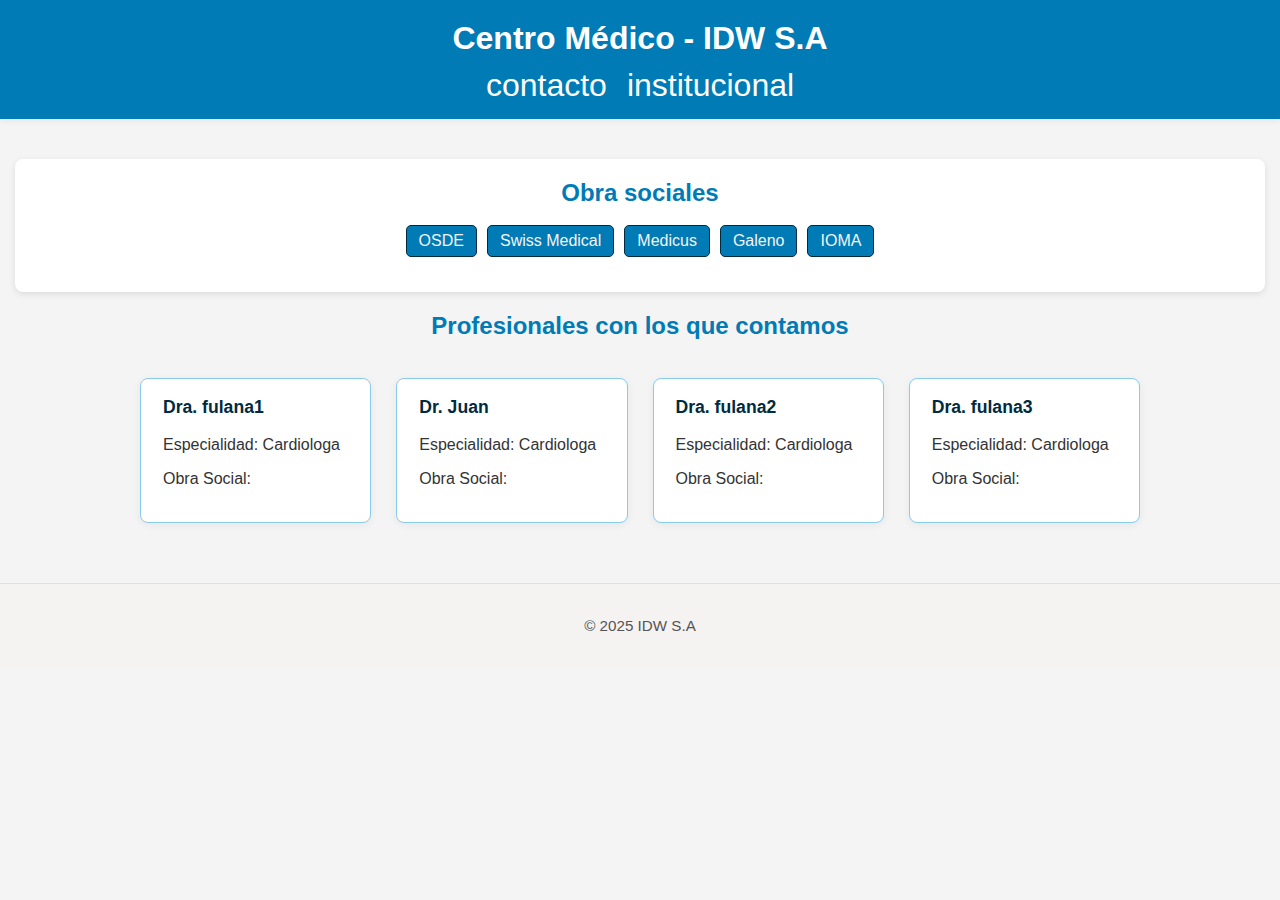
<file: index_aux.html>
<!DOCTYPE html>
<html lang="es">

<head>
    <meta charset="UTF-8">
    <meta name="viewport" content="width=device-width, initial-scale=1.0">
    <title>IDW S.A</title>
    <link rel="stylesheet" href="css/estilos.css" type="text/css">

</head>

<body>
  <header>
    <h1>Centro Médico - IDW S.A</h1>
        <nav>
            <ul>
                <li><a href="contacto.html">contacto</a></li>
                <li><a href="institucional.html">institucional</a></li>
            </ul>
        </nav>
  </header>  
  <main>
    <section>
        <H2>Obra sociales</H2>
        <ul class="obraSocial">
            <li>OSDE</li>
            <li>Swiss Medical</li>
            <li>Medicus</li>
            <li>Galeno</li>
            <li>IOMA</li>
        </ul>
    </section>
    <section class="catalogo">
        <h2>Profesionales con los que contamos</h2>
        <div class="medicos">
            <div>
                <h3>Dra. fulana1</h3>
                <p>Especialidad: Cardiologa</p>
                <p>Obra Social:</p>
            </div>
            <div>
                <h3>Dr. Juan </h3>
                <p>Especialidad: Cardiologa</p>
                <p>Obra Social:</p>
            </div>
            <div>
                <h3>Dra. fulana2</h3>
                <p>Especialidad: Cardiologa</p>
                <p>Obra Social:</p>
            </div>
            <div>
                <h3>Dra. fulana3</h3>
                <p>Especialidad: Cardiologa</p>
                <p>Obra Social:</p>
            </div>
        </div>
    </section>
     </main>
    <footer>
        <p>© 2025 IDW S.A</p>
    </footer>
</body>

</html>
</file>
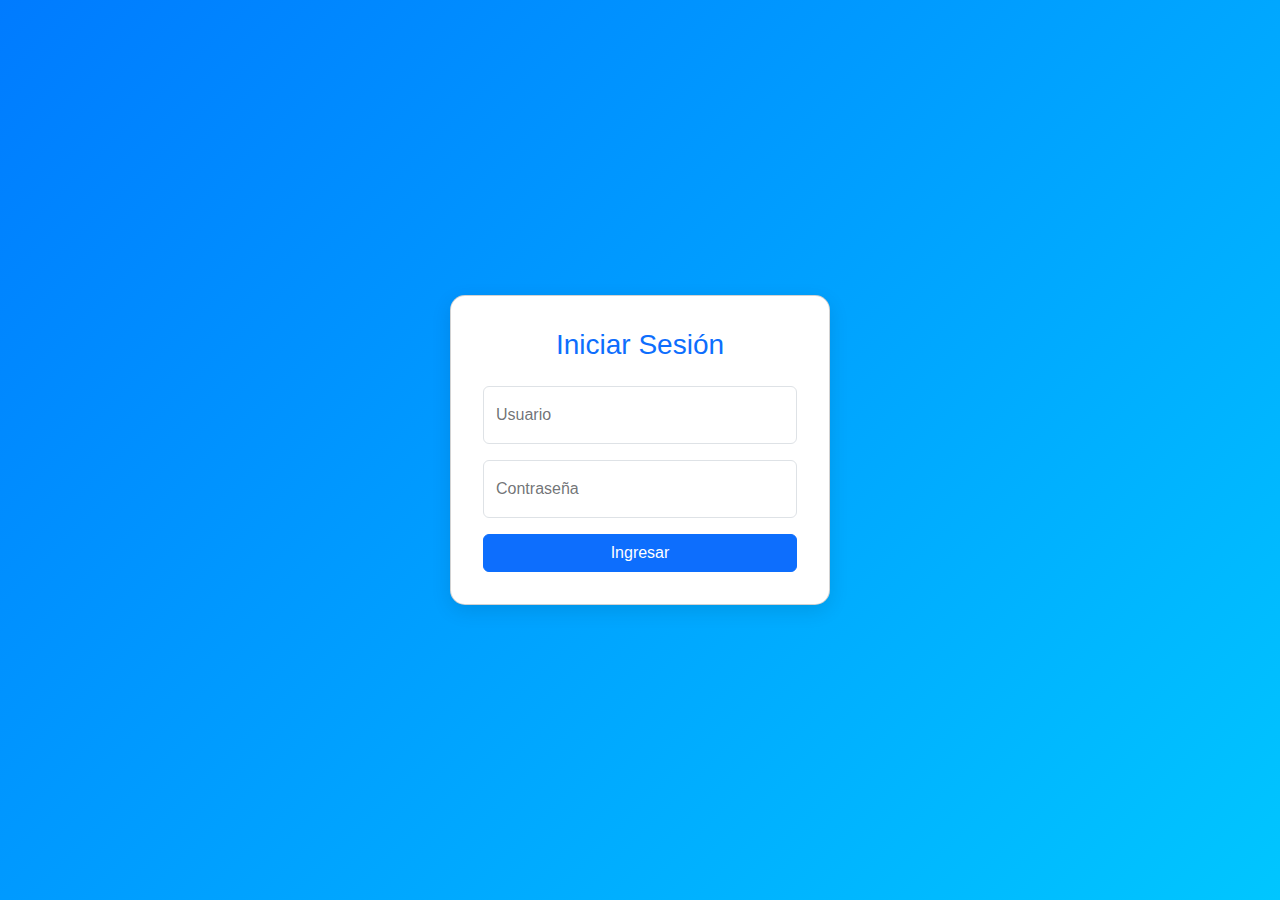
<file: admin/especialidades.html>
<!DOCTYPE html>
<html lang="es">
<head>
  <meta charset="UTF-8">
  <title>Administrar Especialidades</title>
  <meta name="viewport" content="width=device-width, initial-scale=1">
  <link href="../assets/css/bootstrap.min.css" rel="stylesheet">

  <style>
    body.dark-mode {
      background-color: #121212 !important;
      color: #e0e0e0 !important;
    }
    body.dark-mode .bg-light,
    body.dark-mode .bg-white,
    body.dark-mode .navbar-light {
      background-color: #1e1e1e !important;
    }
    body.dark-mode .card {
      background-color: #2c2c2c;
      color: #e0e0e0;
      border-color: #444;
    }
    body.dark-mode .navbar-brand,
    body.dark-mode .nav-link {
      color: #bb86fc !important;
    }
    #darkModeToggle {
      background: none;
      border: none;
      color: inherit;
      cursor: pointer;
      font-size: 1.25rem;
    }
  </style>
</head>
<body class="bg-light">

  <!-- Navbar -->
  <nav class="navbar navbar-expand-lg navbar-light bg-white shadow-sm">
    <div class="container">
      <a class="navbar-brand text-primary fw-bold" href="../index.html">Clínica Salud y Vida</a>
      <button class="navbar-toggler" type="button" data-bs-toggle="collapse" data-bs-target="#navbarNav">
        <span class="navbar-toggler-icon"></span>
      </button>

      <div class="collapse navbar-collapse" id="navbarNav">
        <ul class="navbar-nav ms-auto align-items-center">
          <li class="nav-item"><a class="nav-link" href="../index.html">Inicio</a></li>
          <li class="nav-item"><a class="nav-link" href="../institucional/institucional.html">Institucional</a></li>
          <li class="nav-item"><a class="nav-link" href="../contacto/contacto.html">Contacto</a></li>
          <li class="nav-item"><a class="nav-link" href="../turnos/turnos.html">Turnos</a></li>
          <li class="nav-item ms-3">
            <button id="darkModeToggle" aria-label="Toggle dark mode" title="Modo oscuro">🌙</button>
          </li>
        </ul>
      </div>
    </div>
  </nav>

  <!-- Contenido principal -->
  <div class="container my-5">
    <h1 class="text-primary mb-4">Administrar Especialidades</h1>

    <!-- Formulario -->
    <div class="card p-4 shadow-sm mb-5">
      <h2 class="card-title text-primary mb-4">Agregar / Editar Especialidad</h2>

      <form id="formEspecialidad" onsubmit="actualizarEspecialidad(event)">
        <input type="hidden" id="especialidadId">
        <div class="form-floating">
          <input type="text" id="nombreEspecialidad" class="form-control" placeholder="Nombre de la especialidad" required>
          <label for="nombreEspecialidad">Nombre de la especialidad</label>
        </div>
        <div class="mt-4 d-flex justify-content-end">
          <button type="submit" class="btn btn-success">Guardar</button>
        </div>
      </form>
    </div>

    <!-- Tabla -->
    <div class="table-responsive">
      <table class="table table-striped align-middle">
        <thead>
          <tr>
            <th>ID</th>
            <th>Nombre</th>
            <th>Acciones</th>
          </tr>
        </thead>
        <tbody id="tablaEspecialidades"></tbody>
      </table>
    </div>
  </div>

  <script src="../assets/js/bootstrap.bundle.min.js"></script>
  <script type="module" src="../assets/js/especialidadesCrud.js"></script>
  <script type="module" src="../assets/js/navbar.js"></script>

  <!-- Redirección si no está logeado -->
  <script type="module">
    import { estaLogeado } from "../assets/js/auth.js";
    if (!estaLogeado()) {
      window.location.href = "/login/login.html";
    }
  </script>

  <script>
    const toggleButton = document.getElementById('darkModeToggle');
    const body = document.body;
    if (localStorage.getItem('darkMode') === 'enabled') {
      body.classList.add('dark-mode');
      toggleButton.textContent = '☀️';
    }
    toggleButton.addEventListener('click', () => {
      body.classList.toggle('dark-mode');
      if (body.classList.contains('dark-mode')) {
        toggleButton.textContent = '☀️';
        localStorage.setItem('darkMode', 'enabled');
      } else {
        toggleButton.textContent = '🌙';
        localStorage.setItem('darkMode', 'disabled');
      }
    });
  </script>
</body>
</html>
</file>
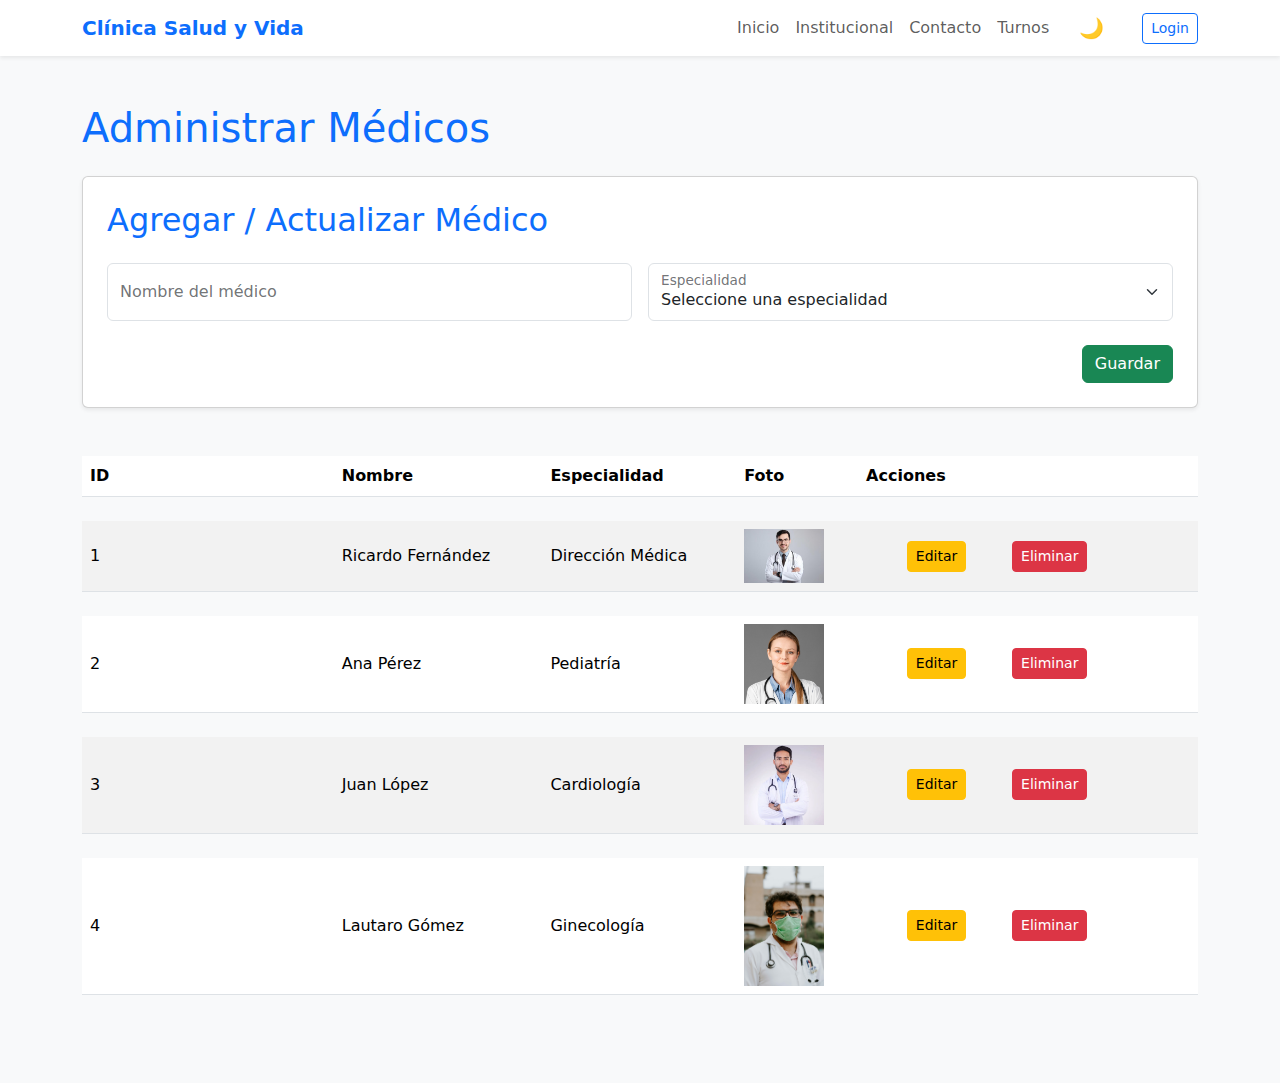
<file: admin/medicos.html>
<!DOCTYPE html>
<html lang="es">
<head>
  <meta charset="UTF-8">
  <title>Administrar Médicos</title>
  <meta name="viewport" content="width=device-width, initial-scale=1">
  <link href="../assets/css/bootstrap.min.css" rel="stylesheet">

  <style>
    body.dark-mode {
      background-color: #121212 !important;
      color: #e0e0e0 !important;
    }
    body.dark-mode .bg-light,
    body.dark-mode .bg-white,
    body.dark-mode .navbar-light {
      background-color: #1e1e1e !important;
    }
    body.dark-mode .card {
      background-color: #2c2c2c;
      color: #e0e0e0;
      border-color: #444;
    }
    body.dark-mode .navbar-brand,
    body.dark-mode .nav-link {
      color: #bb86fc !important;
    }
    #darkModeToggle {
      background: none;
      border: none;
      color: inherit;
      cursor: pointer;
      font-size: 1.25rem;
    }
  </style>
</head>
<body class="bg-light">

  <!-- Navbar -->
  <nav class="navbar navbar-expand-lg navbar-light bg-white shadow-sm">
    <div class="container">
      <a class="navbar-brand text-primary fw-bold" href="../index.html">Clínica Salud y Vida</a>
      <button class="navbar-toggler" type="button" data-bs-toggle="collapse" data-bs-target="#navbarNav">
        <span class="navbar-toggler-icon"></span>
      </button>

      <div class="collapse navbar-collapse" id="navbarNav">
        <ul class="navbar-nav ms-auto align-items-center">
          <li class="nav-item"><a class="nav-link" href="../index.html">Inicio</a></li>
          <li class="nav-item"><a class="nav-link" href="../institucional/institucional.html">Institucional</a></li>
          <li class="nav-item"><a class="nav-link" href="../contacto/contacto.html">Contacto</a></li>
          <li class="nav-item"><a class="nav-link" href="../turnos/turnos.html">Turnos</a></li>
          <li class="nav-item ms-3">
            <button id="darkModeToggle" aria-label="Toggle dark mode" title="Modo oscuro">🌙</button>
          </li>
        </ul>
      </div>
    </div>
  </nav>

  <!-- Contenido principal -->
  <div class="container my-5">
    <h1 class="text-primary mb-4">Administrar Médicos</h1>


            <div class="card p-4 shadow-sm mb-5">
              <h2 class="card-title text-primary mb-4">Agregar / Actualizar Médico</h2>

              <form id="formMedico" onsubmit="actualizarMedico(event)">
                <input type="hidden" id="medicoId">

                <div class="row g-3">
                  <div class="col-md-6">
                    <div class="form-floating">
                      <input type="text" id="nombre" class="form-control" placeholder="Nombre del médico" required>
                      <label for="nombre">Nombre del médico</label>
                    </div>
                  </div>

                  <div class="col-md-6">
                    <div class="form-floating">
                      <select id="especialidad" class="form-select" required>
                        <option value="" disabled selected>Seleccione una especialidad</option>
                      </select>
                      <label for="especialidad">Especialidad</label>
                    </div>
                  </div>
                </div>

                <div class="mt-4 d-flex justify-content-end">
                  <button type="submit" class="btn btn-success">Guardar</button>
                </div>
              </form>
            </div>

    <!-- Tabla -->
    <div class="table-responsive">
      <table class="table table-striped align-middle">
        <thead>
          <tr>
            <th>ID</th>
            <th>Nombre</th>
            <th>Especialidad</th>
            <th>Foto</th>
            <th>Acciones</th>
          </tr>
        </thead>
        <tbody id="tablaMedicos"></tbody>
      </table>
    </div>
  </div>


  <script src="../assets/js/bootstrap.bundle.min.js"></script>
  <script type="module" src="../assets/js/medicos.js"></script>
  <script type="module" src="../assets/js/navbar.js"></script>

 
  <script>
    const toggleButton = document.getElementById('darkModeToggle');
    const body = document.body;
    if (localStorage.getItem('darkMode') === 'enabled') {
      body.classList.add('dark-mode');
      toggleButton.textContent = '☀️';
    }
    toggleButton.addEventListener('click', () => {
      body.classList.toggle('dark-mode');
      if (body.classList.contains('dark-mode')) {
        toggleButton.textContent = '☀️';
        localStorage.setItem('darkMode', 'enabled');
      } else {
        toggleButton.textContent = '🌙';
        localStorage.setItem('darkMode', 'disabled');
      }
    });
  </script>


</body>
</html>
</file>
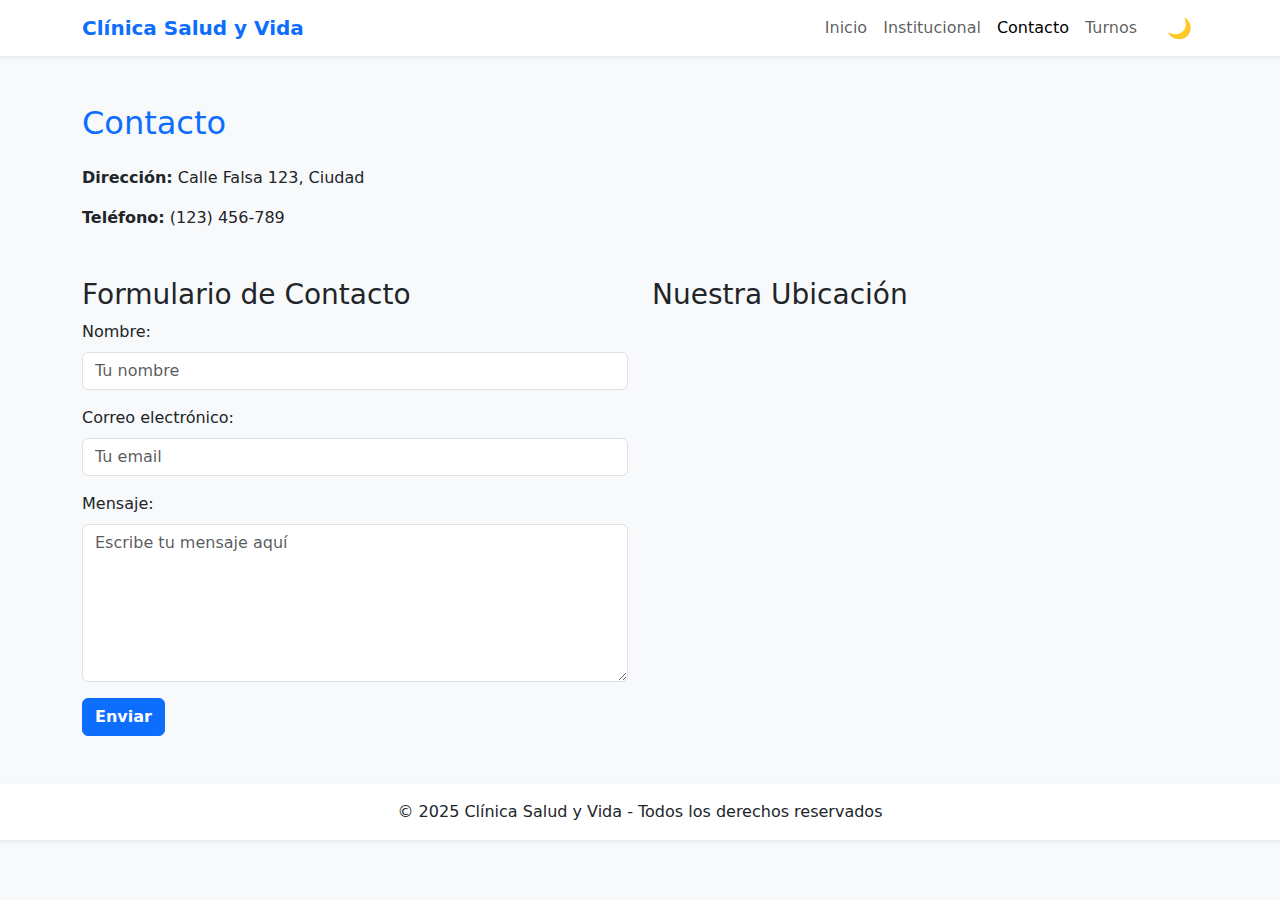
<file: contacto/contacto.html>
<!DOCTYPE html>
<html lang="es">
<head>
  <meta charset="UTF-8" />
  <title>Clínica Salud y Vida - Contacto</title>
  <meta name="viewport" content="width=device-width, initial-scale=1" />
  <!-- Bootstrap CSS -->
   <link href="../assets/css/bootstrap.min.css" rel="stylesheet" />
  
  <style>
    body.dark-mode {
      background-color: #121212 !important;
      color: #e0e0e0 !important;
    }
    body.dark-mode .bg-light {
      background-color: #1e1e1e !important;
    }
    body.dark-mode .bg-white {
      background-color: #1e1e1e !important;
    }
    body.dark-mode .navbar-light {
      background-color: #1e1e1e !important;
    }
    body.dark-mode .form-control,
    body.dark-mode textarea {
      background-color: #2c2c2c;
      color: #e0e0e0;
      border-color: #444;
    }
    body.dark-mode .form-control::placeholder {
      color: #bbb;
    }
    body.dark-mode button.btn-primary {
      background-color: #6200ee;
      border-color: #6200ee;
    }
    body.dark-mode button.btn-primary:hover {
      background-color: #3700b3;
      border-color: #3700b3;
    }
    body.dark-mode .navbar-brand,
    body.dark-mode .nav-link {
      color: #bb86fc !important;
    }
    body.dark-mode .nav-link.active {
      color: #3700b3 !important;
      font-weight: bold;
    }
    #darkModeToggle {
      background: none;
      border: none;
      color: inherit;
      cursor: pointer;
      font-size: 1.25rem;
    }
  </style>
</head>
<body class="bg-light">

  <nav class="navbar navbar-expand-lg navbar-light bg-white shadow-sm">
    <div class="container">
      <a class="navbar-brand text-primary fw-bold" href="../index.html">Clínica Salud y Vida</a>
      <button
        class="navbar-toggler"
        type="button"
        data-bs-toggle="collapse"
        data-bs-target="#navbarNav"
        aria-controls="navbarNav"
        aria-expanded="false"
        aria-label="Toggle navigation"
      >
        <span class="navbar-toggler-icon"></span>
      </button>

      <div class="collapse navbar-collapse" id="navbarNav">
        <ul class="navbar-nav ms-auto align-items-center">
          <li class="nav-item"><a class="nav-link" href="../index.html">Inicio</a></li>
          <li class="nav-item"><a class="nav-link" href="../institucional/institucional.html">Institucional</a></li>
          <li class="nav-item"><a class="nav-link active" href="../contacto/contacto.html">Contacto</a></li>
          <li class="nav-item"><a class="nav-link" href="../turnos/turnos.html">Turnos</a></li>
          <li class="nav-item ms-3">
            <button id="darkModeToggle" aria-label="Toggle dark mode" title="Modo oscuro">🌙</button>
          </li>
        </ul>
      </div>
    </div>
  </nav>

  <main class="container my-5">
    <h2 class="text-primary mb-4">Contacto</h2>
    <p><strong>Dirección:</strong> Calle Falsa 123, Ciudad</p>
    <p><strong>Teléfono:</strong> (123) 456-789</p>

    <div class="row g-4 mt-4">
      <div class="col-md-6">
        <h3>Formulario de Contacto</h3>
        <form>
          <div class="mb-3">
            <label for="nombre" class="form-label">Nombre:</label>
            <input
              type="text"
              class="form-control"
              id="nombre"
              name="nombre"
              placeholder="Tu nombre"
              required
            />
          </div>

          <div class="mb-3">
            <label for="email" class="form-label">Correo electrónico:</label>
            <input
              type="email"
              class="form-control"
              id="email"
              name="email"
              placeholder="Tu email"
              required
            />
          </div>

          <div class="mb-3">
            <label for="mensaje" class="form-label">Mensaje:</label>
            <textarea
              class="form-control"
              id="mensaje"
              name="mensaje"
              placeholder="Escribe tu mensaje aquí"
              rows="6"
              required
            ></textarea>
          </div>

          <button
            type="submit"
            class="btn btn-primary fw-bold"
          >
            Enviar
          </button>
        </form>
      </div>

      <div class="col-md-6">
        <h3>Nuestra Ubicación</h3>
        <iframe
          src="https://www.google.com/maps/embed?pb=!1m18!1m12!1m3!1d3282.123456789!2d-58.38159268477541!3d-34.60372218045979!2m3!1f0!2f0!3f0!3m2!1i1024!2i768!4f13.1!3m3!1m2!1s0x95bccabc1234567%3A0xabcdef1234567890!2sCalle+Falsa+123%2C+Ciudad!5e0!3m2!1ses!2sar!4v1694160000000!5m2!1ses!2sar"
          width="100%"
          height="400"
          style="border:0; border-radius:10px;"
          allowfullscreen=""
          loading="lazy"
          referrerpolicy="no-referrer-when-downgrade"
        ></iframe>
      </div>
    </div>
  </main>

  <footer class="bg-white text-center py-3 shadow-sm mt-5">
    <p class="mb-0">&copy; 2025 Clínica Salud y Vida - Todos los derechos reservados</p>
  </footer>

  <!-- Bootstrap JS -->
  <script src="https://cdn.jsdelivr.net/npm/bootstrap@5.3.0/dist/js/bootstrap.bundle.min.js"></script>

  <script>
    const toggleButton = document.getElementById('darkModeToggle');
    const body = document.body;

    if(localStorage.getItem('darkMode') === 'enabled'){
      body.classList.add('dark-mode');
      toggleButton.textContent = '☀️';
    }

    toggleButton.addEventListener('click', () => {
      body.classList.toggle('dark-mode');
      if(body.classList.contains('dark-mode')){
        toggleButton.textContent = '☀️';
        localStorage.setItem('darkMode', 'enabled');
      } else {
        toggleButton.textContent = '🌙';
        localStorage.setItem('darkMode', 'disabled');
      }
    });
  </script>
</body>
</html>
</file>
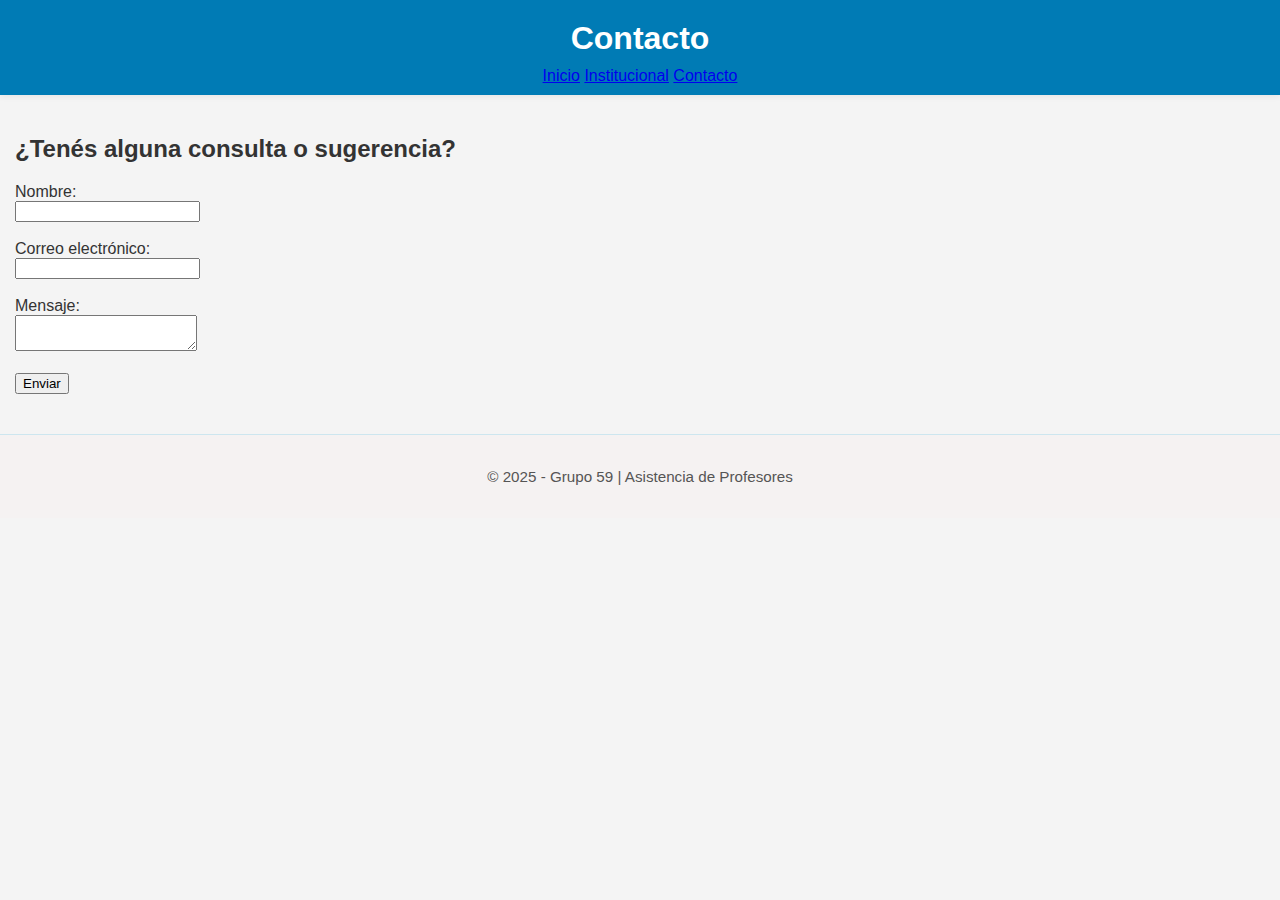
<file: contactos/contacto.html>
<!DOCTYPE html>
<html lang="es">
<head>
  <meta charset="UTF-8">
  <title>IEE Nº5_Contactos</title>
  <link rel="stylesheet" href="../css/estilos.css">
</head>
<body>
  <header>
    <h1>Contacto</h1>
    <nav>
      <a href="index.html">Inicio</a>
      <a href="institucional.html">Institucional</a>
      <a href="contacto.html">Contacto</a>
    </nav>
  </header>
  <main>
    <h2>¿Tenés alguna consulta o sugerencia?</h2>
    <form>
      <label for="nombre">Nombre:</label><br>
      <input type="text" id="nombre" name="nombre"><br><br>

      <label for="email">Correo electrónico:</label><br>
      <input type="email" id="email" name="email"><br><br>

      <label for="mensaje">Mensaje:</label><br>
      <textarea id="mensaje" name="mensaje"></textarea><br><br>

      <button type="submit">Enviar</button>
    </form>
  </main>
  <footer>
    <p>© 2025 - Grupo 59 | Asistencia de Profesores</p>
  </footer>
</body>
</html>
</file>
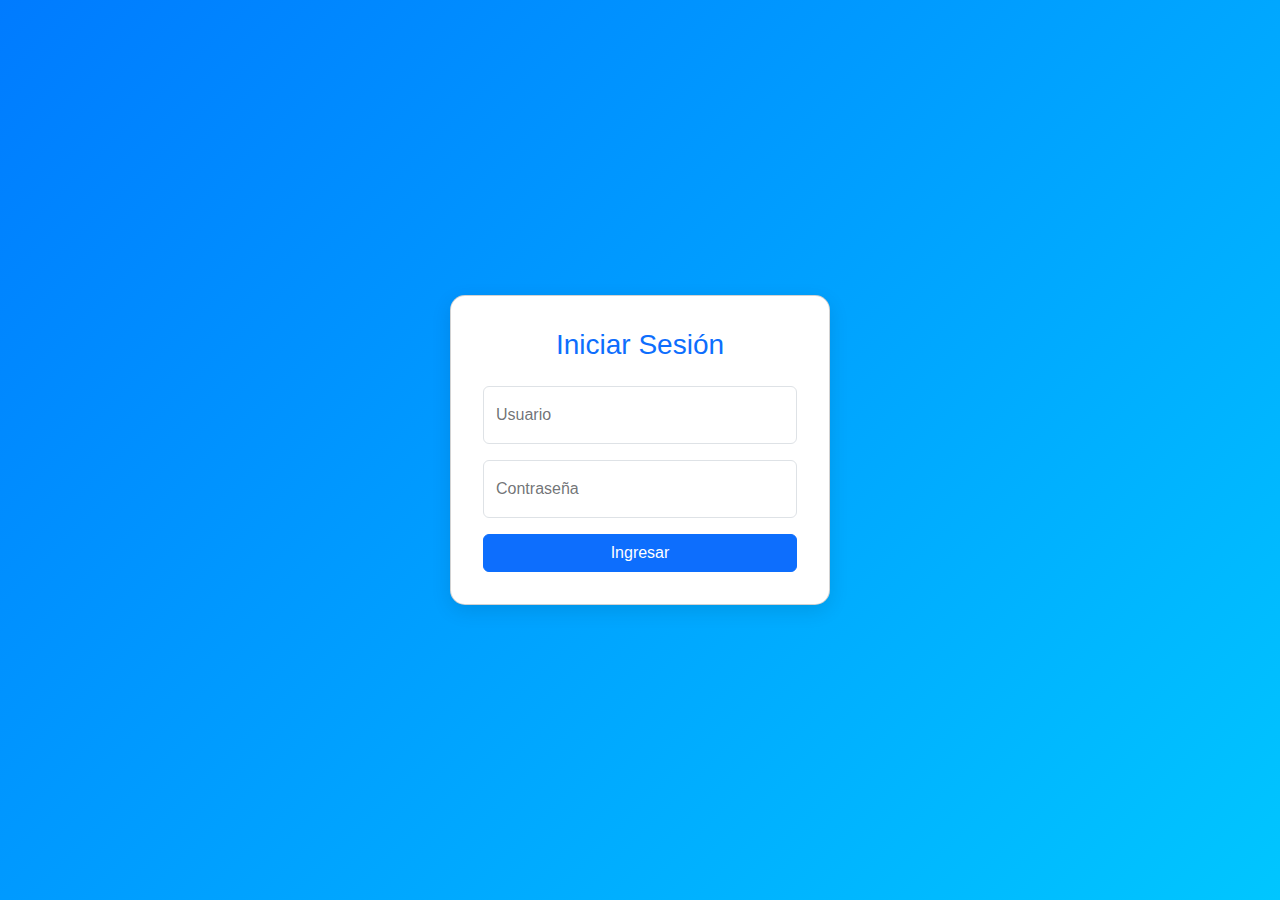
<file: login/login.html>
<!DOCTYPE html>
<html lang="es">
<head>
  <meta charset="UTF-8">
  <title>Login - Clínica Salud y Vida</title>
  <meta name="viewport" content="width=device-width, initial-scale=1">
  <link href="../assets/css/bootstrap.min.css" rel="stylesheet">

  <style>
    body {
      background: linear-gradient(135deg, #007bff, #00c6ff);
      height: 100vh;
      display: flex;
      align-items: center;
      justify-content: center;
      font-family: 'Segoe UI', sans-serif;
    }
    .card {
      background: #fff;
      border-radius: 15px;
      box-shadow: 0 6px 20px rgba(0,0,0,0.1);
      padding: 2rem;
      width: 100%;
      max-width: 380px;
      text-align: center;
    }
  </style>
</head>
<body>
  <div class="card">
    <h3 class="text-primary mb-4">Iniciar Sesión</h3>
    <form id="formLogin">
      <div class="form-floating mb-3">
        <input type="text" class="form-control" id="usuario" placeholder="Usuario" required>
        <label for="usuario">Usuario</label>
      </div>
      <div class="form-floating mb-3">
        <input type="password" class="form-control" id="clave" placeholder="Contraseña" required>
        <label for="clave">Contraseña</label>
      </div>
      <button class="btn btn-primary w-100" type="submit">Ingresar</button>
    </form>
  </div>

  <script type="module">
    import { login } from "../assets/js/auth.js";

    document.getElementById("formLogin").addEventListener("submit", async (e) => {
      e.preventDefault();
      const usuario = document.getElementById("usuario").value.trim();
      const clave = document.getElementById("clave").value.trim();

      const ok = await login(usuario, clave);
      if (ok) {
        window.location.href = "/admin/medicos.html";
      }
    });
  </script>
</body>
</html>
</file>
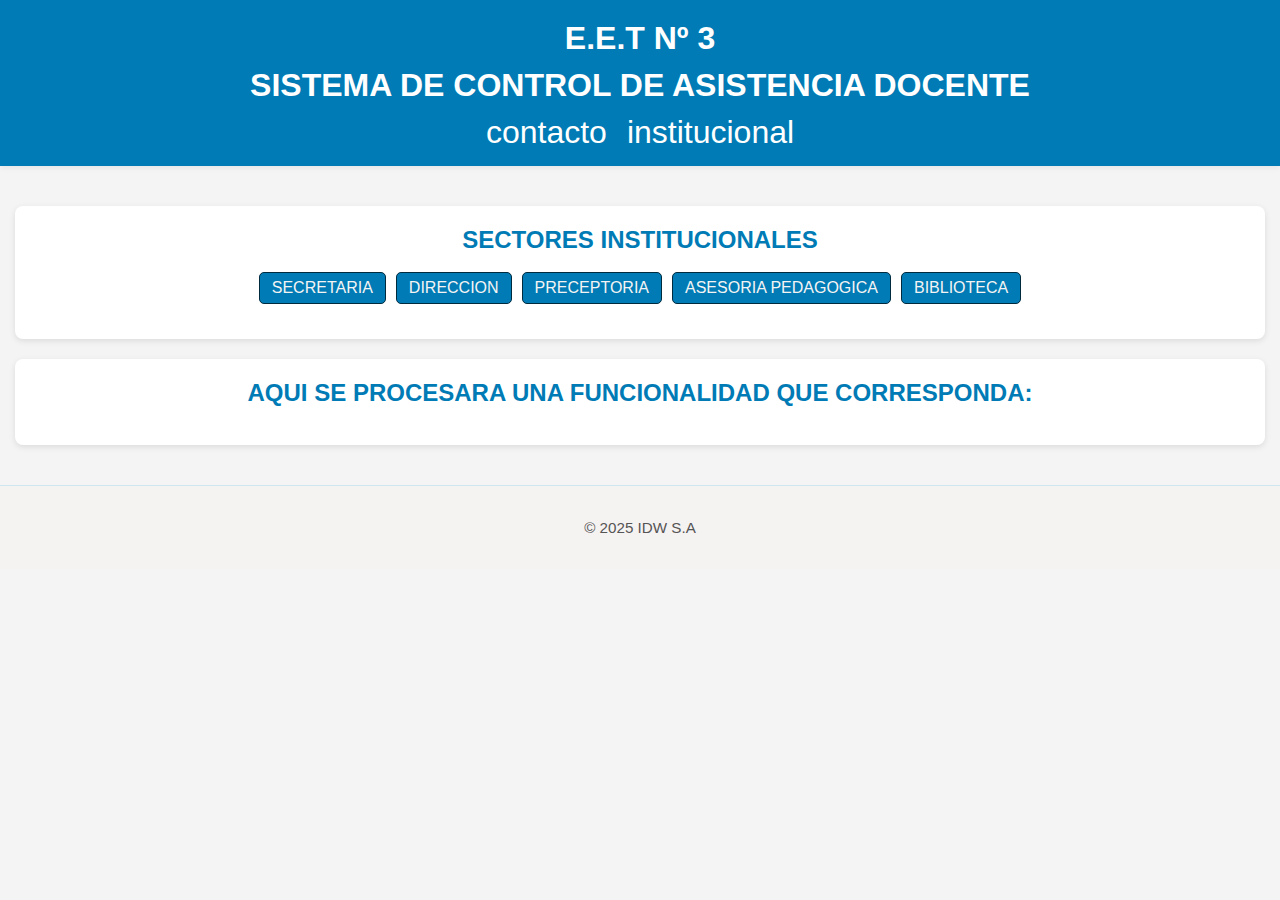
<file: procesar/procesarAusente.html>
<!DOCTYPE html>
<html lang="es">

<head>
    <meta charset="UTF-8">
    <meta name="viewport" content="width=device-width, initial-scale=1.0">
    <title>SGAD IEE Nº 5</title>
    <link rel="stylesheet" href="../css/estilos.css" type="text/css">

</head>

<body>
  <header>
    <h1>E.E.T Nº 3</h1>
    <h1>SISTEMA DE CONTROL DE ASISTENCIA DOCENTE</h1>
        <nav>
            <ul>
                <li><a href="./contactos/contacto.html">contacto</a></li>
                <li><a href="./institucional/institucional.html">institucional</a></li>
            </ul>
        </nav>
  </header>  
  <main>
    <section>
        <H2>SECTORES INSTITUCIONALES</H2>
        <ul class="obraSocial">
            <li>SECRETARIA</li>
            <li>DIRECCION</li>
            <li>PRECEPTORIA</li>
            <li>ASESORIA PEDAGOGICA</li>
            <li>BIBLIOTECA </li>
        </ul>
    </section>
    <section >
        <h2>AQUI SE PROCESARA UNA FUNCIONALIDAD QUE CORRESPONDA: </h2>
        
            
    </section>
   
     </main>
    <footer>
        <p>© 2025 IDW S.A</p>
    </footer>
</body>

</html>
</file>
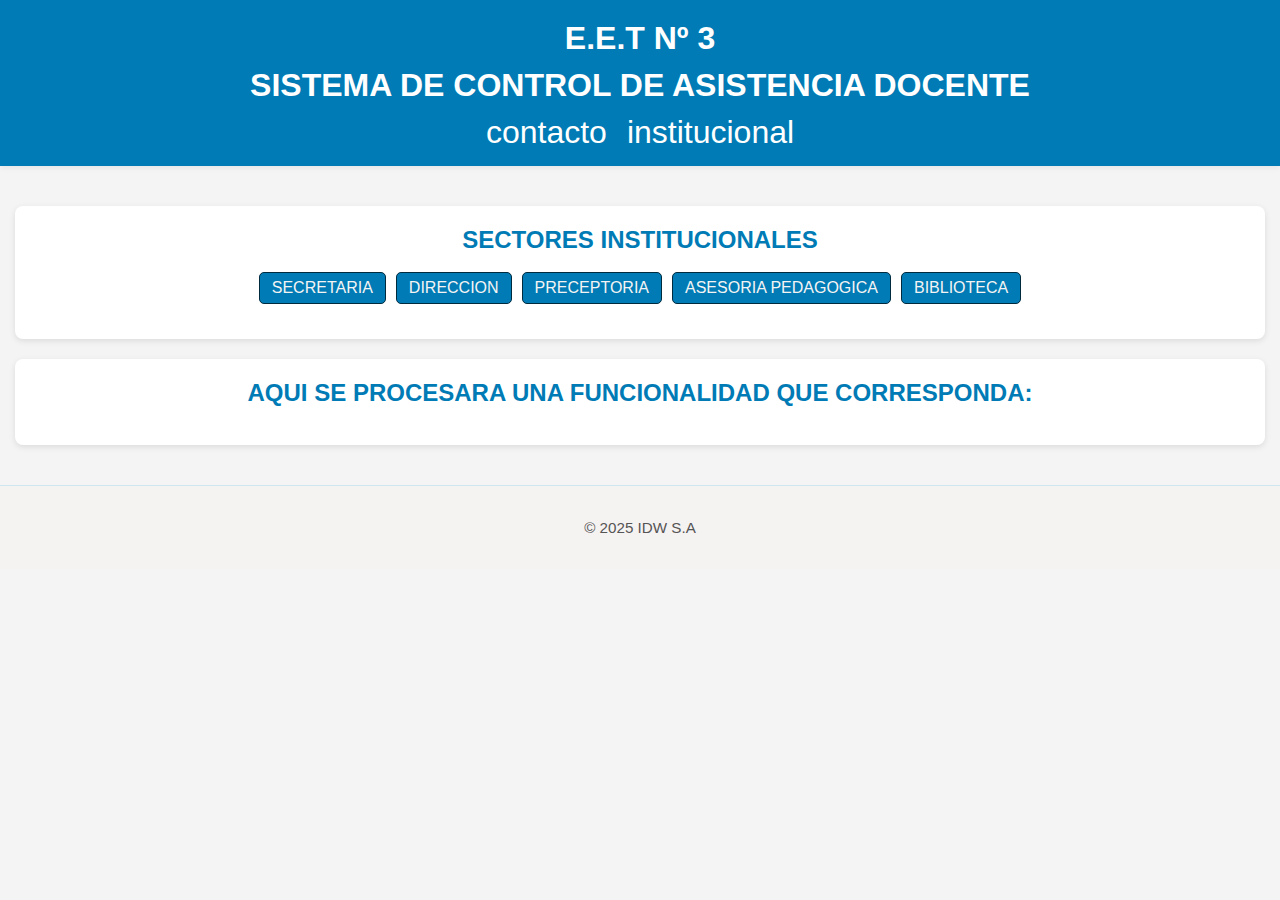
<file: procesar/procesarPresente.html>
<!DOCTYPE html>
<html lang="es">

<head>
    <meta charset="UTF-8">
    <meta name="viewport" content="width=device-width, initial-scale=1.0">
     <title>SGAD IEE Nº 5</title>
    <link rel="stylesheet" href="../css/estilos.css" type="text/css">

</head>

<body>
  <header>
    <h1>E.E.T Nº 3</h1>
    <h1>SISTEMA DE CONTROL DE ASISTENCIA DOCENTE</h1>
        <nav>
            <ul>
                <li><a href="./contactos/contacto.html">contacto</a></li>
                <li><a href="./institucional/institucional.html">institucional</a></li>
            </ul>
        </nav>
  </header>  
  <main>
    <section>
        <H2>SECTORES INSTITUCIONALES</H2>
        <ul class="obraSocial">
            <li>SECRETARIA</li>
            <li>DIRECCION</li>
            <li>PRECEPTORIA</li>
            <li>ASESORIA PEDAGOGICA</li>
            <li>BIBLIOTECA </li>
        </ul>
    </section>
    <section >
        <h2>AQUI SE PROCESARA UNA FUNCIONALIDAD QUE CORRESPONDA: </h2>
        
            
    </section>
   
     </main>
    <footer>
        <p>© 2025 IDW S.A</p>
    </footer>
</body>

</html>
</file>
<file: css/estilos.css>
body {
    font-family: Arial, Helvetica, sans-serif;
    background: #f4f4f4;
    margin: 0;   
    color: #333; 
}

header {
    background: #007bb5;
    color: #fff;
    padding: 20px 0 10px 0;
    text-align: center;
    box-shadow: 0 2px 6px rgba(0, 0, 0, 0.06);
}



header h1 {
    margin: 0 0 10px 0;
    font-size: 2em;
    text-align: center;
}

nav ul {
    list-style: none;
    padding: 0;
    margin: 0 0 5px 0;
    display: flex; 
    justify-content: center;
    gap: 20px;
}

nav ul li {
    display:inline;
    font-size: 2em;
}

nav ul a {
    color: #fff;
    font-weight: 500;
    text-decoration: none;
    transition: text-decoration 0.2s, color 0.2s;
}

nav ul a:hover{
    text-decoration: underline;
    color:aqua;
}
/* cuerpo de el sitio */
main {
    max-width: 1500px;
    margin: 40px auto 0 auto;
    padding: 0 15px;
}
section{
     
    background: #fff;
    padding: 20px;
    margin-bottom: 20px;
    box-shadow: 0 2px 6px rgba(0, 0, 0, 0.1);
    border-radius: 8px;
    
}

section h2 {
    margin-top: 0;
    color: #007bb5;
    font-size: 1.5em;
    margin-bottom: 18px;
    text-align: center;
}

.formulario-con-borde {
    border: 4px dashed green; /* Borde verde, 4px de grosor y estilo discontinuo */
    padding: 15px; /* Añade espacio interno entre el borde y el contenido */
    width: 400px; /* Ancho del formulario */
    justify-content: center;
}

section table {
    /*margin-left: auto;
    margin-right: auto;
      /* O puedes usar un margen de auto en todas partes: */
    margin: 20px auto;
    border: 1px solid rgb(56, 16, 236); /* Añade un borde para visualizar */
    
 
    }

table th, td {
  /*border: 1px solid black; /* Añade un borde para visualizar */
  padding: 10px; /* Añade espacio interior */
  text-align: center; /* Centra el contenido horizontalmente */
  
}

th {
    font-size: large;
    font-weight: bold;
    font-family: Verdana, Geneva, Tahoma, sans-serif;

}

.relleno {
    background-color: #8eb5c7;
}
.obraSocial{
    display: flex;
    flex-wrap: wrap;
    gap: 10px;
    list-style: none;
    padding: 0;
    margin: 0 0 15px 0;
    justify-content: center; 
    
}

.obraSocial li {
    background: #007bb5;
    border: 1px solid #002b3f;
    border-radius: 5px;
    padding: 6px 12px;
    color: #f4f4f4;
    font-weight: 400;
}
.catalogo {
    background: none;
    padding: 0;
    margin-bottom: 0;
    box-shadow: none;
    border-radius: 0px;
}
.formulario {
   display: flex;
    margin:auto;
     /*grid-template-columns: repeat(3, 1fr);
    gap: 25px;*/
    max-width: 400px;
    padding: 20px 0;
    justify-content: center;
    border: 2px solid rgb(41, 61, 240); /* Ancho, Estilo y Color del borde */
    padding: 10px; /* Opcional: añade espacio dentro del borde */
    
}

.avisos {
   display: flex;
    margin:auto;
     /*grid-template-columns: repeat(3, 1fr);
    gap: 25px;*/
    max-width: 800px;
    padding: 20px 0;
    justify-content: center;
    border: 2px solid rgb(41, 61, 240); /* Ancho, Estilo y Color del borde */
    padding: 10px; /* Opcional: añade espacio dentro del borde */
    font-family:'Franklin Gothic Medium', 'Arial Narrow', Arial, sans-serif;
    font-size: larger;
}

.avisos > ul {
    list-style:decimal;
    list-style-type: decimal-leading-zero;
font-size:x-large;}

.avisos > p {
    font-size:xx-large;
}

.formulario > div {
   
  
    background: #fff;
    border: 1px solid #146181;
    border-radius: 8px;
    padding: 18px 22px;
    box-sizing: border-box;
    box-shadow: 0 2px 8px rgba(199, 58, 58, 0.06);
    
    
}

.formulario > form {
     justify-content: center;
}
.medicos{
    display: grid;
    margin:auto;
    grid-template-columns: repeat(4, 1fr);
    gap: 25px;
    max-width: 1000px;
    padding: 20px 0;
}
.medicos > div {
    background: #fff;
    border: 1px solid #88cbeb;
    border-radius: 8px;
    padding: 18px 22px;
    box-sizing: border-box;
    box-shadow: 0 2px 8px rgba(0, 0, 0, 0.06);
}
.medicos h3 {
    margin-top: 0;
    color: #002b3f;
    font-size: 1.1em;
}

footer {
  background: #f5f2f2;     
  padding: 18px 0;          
  text-align: center;       
  color: #555;              
  margin-top: 40px;         
  font-size: 0.95em;       
  border-top: 1px solid #cde6ef; 
}
</file>
